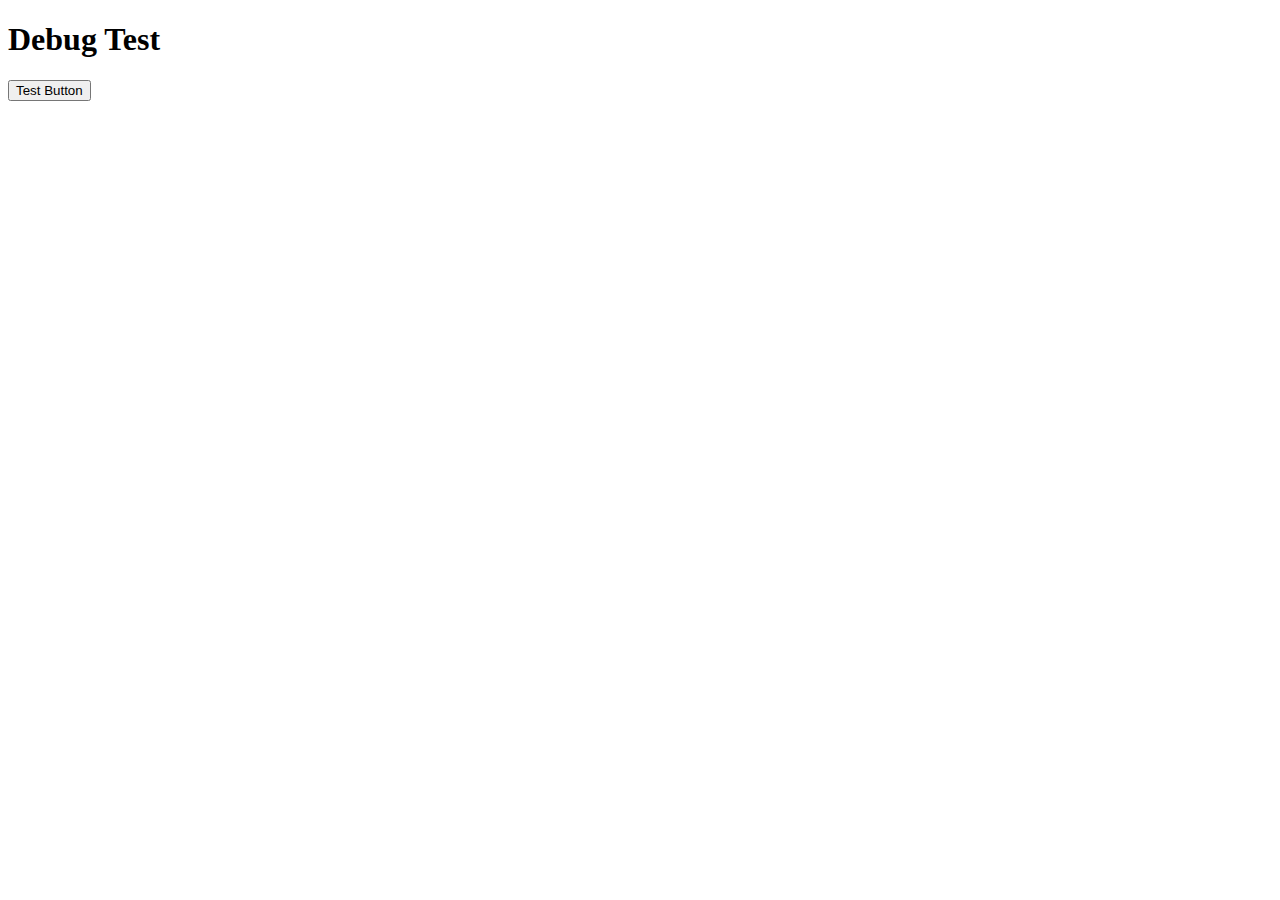
<file: debug.html>
<!DOCTYPE html>
<html lang="en">
<head>
    <meta charset="UTF-8">
    <meta name="viewport" content="width=device-width, initial-scale=1.0">
    <title>Debug Test</title>
</head>
<body>
    <h1>Debug Test</h1>
    <button id="testBtn">Test Button</button>
    
    <script>
        console.log('🔧 Debug page loaded');
        
        document.addEventListener('DOMContentLoaded', () => {
            console.log('🔧 DOM loaded');
            
            const btn = document.getElementById('testBtn');
            if (btn) {
                console.log('✅ Found test button');
                btn.addEventListener('click', () => {
                    console.log('🖱️ Test button clicked!');
                    alert('Button works!');
                });
            } else {
                console.error('❌ Test button not found');
            }
        });
    </script>
</body>
</html>
</file>
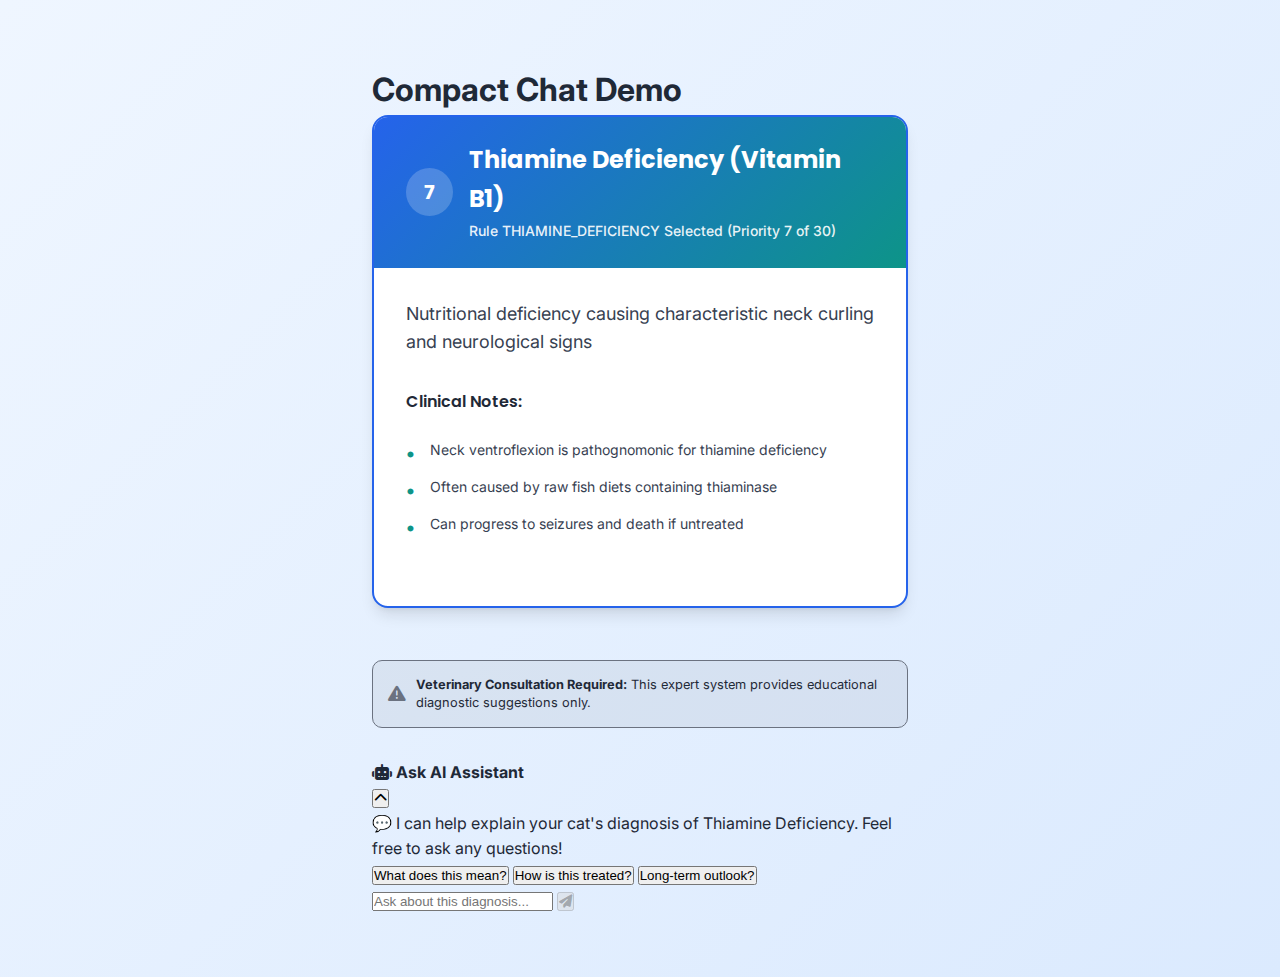
<file: demo_compact_chat.html>
<!DOCTYPE html>
<html lang="en">
<head>
    <meta charset="UTF-8">
    <meta name="viewport" content="width=device-width, initial-scale=1.0">
    <title>Compact Chat Demo</title>
    <link rel="stylesheet" href="styles.css">
    <link href="https://fonts.googleapis.com/css2?family=Inter:wght@300;400;500;600;700&family=Poppins:wght@400;500;600;700&display=swap" rel="stylesheet">
    <link rel="stylesheet" href="https://cdnjs.cloudflare.com/ajax/libs/font-awesome/6.4.0/css/all.min.css">
</head>
<body>
    <div style="max-width: 600px; margin: 2rem auto; padding: 2rem;">
        <h1>Compact Chat Demo</h1>
        
        <!-- Simulated diagnosis result with chat -->
        <div class="result-container">
            <div class="result-card">
                <div class="result-header">
                    <div class="priority-number">7</div>
                    <div class="result-title">
                        <h3>Thiamine Deficiency (Vitamin B1)</h3>
                        <span class="rule-triggered">Rule THIAMINE_DEFICIENCY Selected (Priority 7 of 30)</span>
                    </div>
                </div>
                
                <div class="result-content">
                    <div class="diagnosis-description">
                        Nutritional deficiency causing characteristic neck curling and neurological signs
                    </div>
                    
                    <div class="clinical-notes">
                        <h4>Clinical Notes:</h4>
                        <ul>
                            <li>Neck ventroflexion is pathognomonic for thiamine deficiency</li>
                            <li>Often caused by raw fish diets containing thiaminase</li>
                            <li>Can progress to seizures and death if untreated</li>
                        </ul>
                    </div>
                </div>
            </div>
            
            <!-- Disclaimer -->
            <div class="disclaimer">
                <i class="fa-solid fa-triangle-exclamation"></i>
                <p><strong>Veterinary Consultation Required:</strong> This expert system provides educational diagnostic suggestions only.</p>
            </div>

            <!-- Compact Chat Section -->
            <div class="chat-section">
                <div class="chat-header">
                    <h4><i class="fa-solid fa-robot"></i> Ask AI Assistant</h4>
                    <button id="toggleChat" class="toggle-chat-btn">
                        <i class="fa-solid fa-chevron-up"></i>
                    </button>
                </div>
                
                <div class="chat-content" id="chatContent">
                    <!-- Chat Messages -->
                    <div id="chatMessages" class="chat-messages">
                        <div class="chat-message assistant-message">
                            <div class="message-content">
                                <p>💬 I can help explain your cat's diagnosis of Thiamine Deficiency. Feel free to ask any questions!</p>
                            </div>
                        </div>
                    </div>

                    <!-- Quick Questions -->
                    <div class="quick-questions">
                        <div class="question-buttons">
                            <button class="quick-question-btn" data-question="What does this mean?">
                                What does this mean?
                            </button>
                            <button class="quick-question-btn" data-question="How is this treated?">
                                How is this treated?
                            </button>
                            <button class="quick-question-btn" data-question="Long-term outlook?">
                                Long-term outlook?
                            </button>
                        </div>
                    </div>

                    <!-- Chat Input -->
                    <div class="chat-input-area">
                        <div class="chat-input-container">
                            <input type="text" id="chatInput" placeholder="Ask about this diagnosis..." maxlength="300">
                            <button id="sendChatBtn" class="send-chat-btn" disabled>
                                <i class="fa-solid fa-paper-plane"></i>
                            </button>
                        </div>
                    </div>
                </div>
            </div>
        </div>
    </div>

    <script>
        // Simple demo functionality
        document.addEventListener('DOMContentLoaded', () => {
            const toggleBtn = document.getElementById('toggleChat');
            const sendBtn = document.getElementById('sendChatBtn');
            const chatInput = document.getElementById('chatInput');
            
            // Toggle functionality
            toggleBtn.addEventListener('click', () => {
                const chatSection = document.querySelector('.chat-section');
                if (chatSection.classList.contains('collapsed')) {
                    chatSection.classList.remove('collapsed');
                    toggleBtn.innerHTML = '<i class="fa-solid fa-chevron-up"></i>';
                } else {
                    chatSection.classList.add('collapsed');
                    toggleBtn.innerHTML = '<i class="fa-solid fa-chevron-down"></i>';
                }
            });
            
            // Input functionality
            chatInput.addEventListener('input', () => {
                sendBtn.disabled = chatInput.value.trim().length === 0;
            });
            
            // Send message
            function sendMessage() {
                const message = chatInput.value.trim();
                if (!message) return;
                
                // Add user message
                const chatMessages = document.getElementById('chatMessages');
                const userMsg = document.createElement('div');
                userMsg.className = 'chat-message user-message';
                userMsg.innerHTML = `<div class="message-content"><p>${message}</p></div>`;
                chatMessages.appendChild(userMsg);
                
                // Clear input
                chatInput.value = '';
                sendBtn.disabled = true;
                
                // Simulate AI response
                setTimeout(() => {
                    const aiMsg = document.createElement('div');
                    aiMsg.className = 'chat-message assistant-message';
                    aiMsg.innerHTML = `<div class="message-content"><p>Thank you for your question about "${message}". This is a demo response. In the real system, this would connect to your LLM API.</p></div>`;
                    chatMessages.appendChild(aiMsg);
                    chatMessages.scrollTop = chatMessages.scrollHeight;
                }, 1000);
                
                chatMessages.scrollTop = chatMessages.scrollHeight;
            }
            
            sendBtn.addEventListener('click', sendMessage);
            chatInput.addEventListener('keypress', (e) => {
                if (e.key === 'Enter') {
                    e.preventDefault();
                    sendMessage();
                }
            });
            
            // Quick questions
            document.addEventListener('click', (e) => {
                if (e.target.classList.contains('quick-question-btn')) {
                    chatInput.value = e.target.getAttribute('data-question');
                    sendMessage();
                }
            });
        });
    </script>
</body>
</html>
</file>
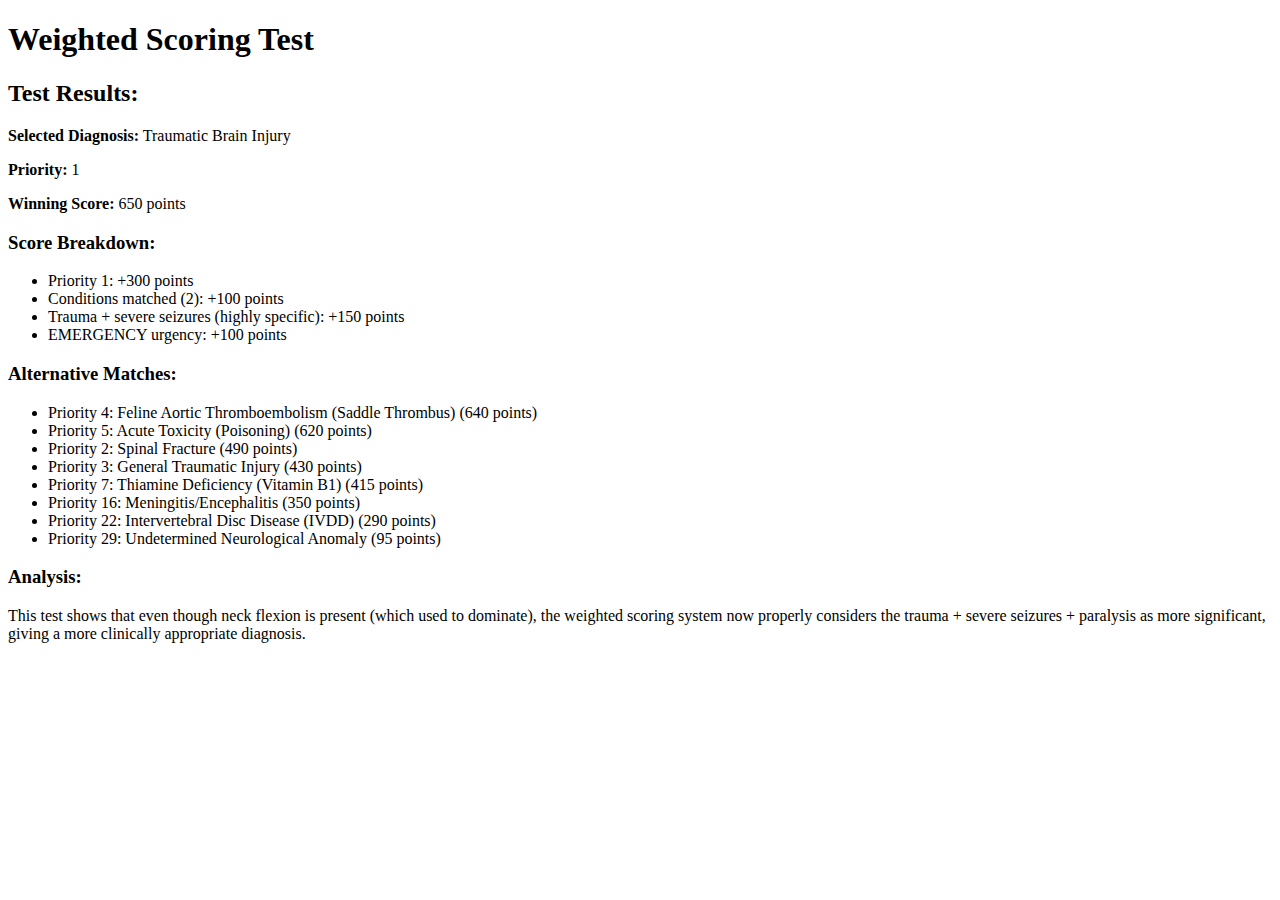
<file: test_weighted_scoring.html>
<!DOCTYPE html>
<html lang="en">
<head>
    <meta charset="UTF-8">
    <meta name="viewport" content="width=device-width, initial-scale=1.0">
    <title>Weighted Scoring Test</title>
</head>
<body>
    <h1>Weighted Scoring Test</h1>
    <div id="results"></div>

    <script src="data.js"></script>
    <script src="engine.js"></script>
    <script>
        // Test case: Complex case with neck flexion
        const engine = new FelineNeuroDiagnosisEngine(FelineNeuroDiagnosisData);
        
        const complexCase = {
            age_group: 'senior',
            onset_speed: 'sudden',
            mobility_status: 'paralyzed',
            seizures: 'severe',
            eye_signs: true,
            pain_signs: true,
            head_tilt: false,
            recent_trauma: true,  // This should be high priority
            cold_limbs: true,
            neck_flexion: true,   // This used to dominate
            ear_issues: false
        };

        console.log('🧪 Testing complex case with multiple serious signs + neck flexion...');
        console.log('📊 Input:', complexCase);
        
        try {
            const result = engine.runDiagnosis(complexCase, { skipConfirmation: true });
            
            document.getElementById('results').innerHTML = `
                <h2>Test Results:</h2>
                <p><strong>Selected Diagnosis:</strong> ${result.diagnosis}</p>
                <p><strong>Priority:</strong> ${result.priority}</p>
                <p><strong>Winning Score:</strong> ${result.winningScore.total} points</p>
                
                <h3>Score Breakdown:</h3>
                <ul>
                    ${result.winningScore.breakdown.map(item => `<li>${item}</li>`).join('')}
                </ul>
                
                <h3>Alternative Matches:</h3>
                <ul>
                    ${result.alternativeMatches.map(alt => 
                        `<li>Priority ${alt.priority}: ${alt.name} (${alt.score} points)</li>`
                    ).join('')}
                </ul>
                
                <h3>Analysis:</h3>
                <p>This test shows that even though neck flexion is present (which used to dominate), 
                the weighted scoring system now properly considers the trauma + severe seizures + paralysis 
                as more significant, giving a more clinically appropriate diagnosis.</p>
            `;
            
        } catch (error) {
            document.getElementById('results').innerHTML = `<p style="color: red;">Error: ${error.message}</p>`;
        }
    </script>
</body>
</html>
</file>
<file: styles.css>
/* Feline Neurological Diagnosis Expert System - Medical AI Theme */
:root {
    /* Medical Blue Color Palette */
    --primary-blue: #2563eb;
    --primary-blue-dark: #1d4ed8;
    --secondary-teal: #0d9488;
    --secondary-teal-dark: #0f766e;
    --accent-blue: #3b82f6;
    --light-blue: #dbeafe;
    --very-light-blue: #eff6ff;
    
    /* Medical Status Colors */
    --emergency-red: #dc2626;
    --warning-amber: #f59e0b;
    --success-green: #10b981;
    --info-blue: #3b82f6;
    
    /* Neutral Colors */
    --white: #ffffff;
    --gray-50: #f9fafb;
    --gray-100: #f3f4f6;
    --gray-200: #e5e7eb;
    --gray-300: #d1d5db;
    --gray-400: #9ca3af;
    --gray-500: #6b7280;
    --gray-600: #4b5563;
    --gray-700: #374151;
    --gray-800: #1f2937;
    --gray-900: #111827;
    
    /* Shadows */
    --shadow-sm: 0 1px 2px 0 rgb(0 0 0 / 0.05);
    --shadow: 0 1px 3px 0 rgb(0 0 0 / 0.1), 0 1px 2px -1px rgb(0 0 0 / 0.1);
    --shadow-md: 0 4px 6px -1px rgb(0 0 0 / 0.1), 0 2px 4px -2px rgb(0 0 0 / 0.1);
    --shadow-lg: 0 10px 15px -3px rgb(0 0 0 / 0.1), 0 4px 6px -4px rgb(0 0 0 / 0.1);
    --shadow-xl: 0 20px 25px -5px rgb(0 0 0 / 0.1), 0 8px 10px -6px rgb(0 0 0 / 0.1);
    
    /* Border Radius */
    --radius-sm: 6px;
    --radius: 8px;
    --radius-md: 12px;
    --radius-lg: 16px;
    --radius-xl: 20px;
}

* {
    margin: 0;
    padding: 0;
    box-sizing: border-box;
}

body {
    font-family: 'Inter', -apple-system, BlinkMacSystemFont, 'Segoe UI', Roboto, sans-serif;
    background: linear-gradient(135deg, var(--very-light-blue) 0%, var(--light-blue) 100%);
    color: var(--gray-800);
    line-height: 1.6;
    min-height: 100vh;
}

.app-container {
    min-height: 100vh;
    display: flex;
    flex-direction: column;
}

/* Header */
.header {
    background: var(--white);
    border-bottom: 2px solid var(--primary-blue);
    box-shadow: var(--shadow-md);
    position: sticky;
    top: 0;
    z-index: 100;
}

.header-content {
    max-width: 1400px;
    margin: 0 auto;
    padding: 1.5rem 2rem;
    display: flex;
    justify-content: space-between;
    align-items: center;
}

.logo {
    display: flex;
    align-items: center;
    gap: 1rem;
}

.logo-icon {
    width: 56px;
    height: 56px;
    background: linear-gradient(135deg, var(--primary-blue), var(--secondary-teal));
    border-radius: var(--radius-md);
    display: flex;
    align-items: center;
    justify-content: center;
    color: white;
    font-size: 1.75rem;
    box-shadow: var(--shadow-md);
}

.logo-text h1 {
    font-family: 'Poppins', sans-serif;
    font-size: 1.875rem;
    font-weight: 700;
    color: var(--gray-900);
    margin: 0;
}

.subtitle {
    font-size: 0.875rem;
    color: var(--gray-600);
    font-weight: 500;
}

.system-status {
    display: flex;
    align-items: center;
    gap: 0.75rem;
    font-size: 0.875rem;
    color: var(--gray-700);
    font-weight: 500;
}

.status-indicator {
    width: 10px;
    height: 10px;
    border-radius: 50%;
    background: var(--success-green);
    animation: pulse 2s ease-in-out infinite;
    box-shadow: 0 0 0 4px rgba(16, 185, 129, 0.2);
}

@keyframes pulse {
    0%, 100% { opacity: 1; }
    50% { opacity: 0.7; }
}

/* Main Content */
.main-content {
    flex: 1;
    padding: 2rem 0;
}

.container {
    max-width: 1400px;
    margin: 0 auto;
    padding: 0 2rem;
}

.content-grid {
    display: grid;
    grid-template-columns: 1fr 1fr;
    gap: 2rem;
    align-items: start;
}

/* Panel Styling */
.panel {
    background: var(--white);
    border-radius: var(--radius-lg);
    box-shadow: var(--shadow-xl);
    border: 1px solid var(--gray-200);
    overflow: hidden;
}

.panel-header {
    background: linear-gradient(135deg, var(--primary-blue), var(--secondary-teal));
    padding: 1.5rem 2rem;
    color: white;
    display: flex;
    justify-content: space-between;
    align-items: center;
}

.panel-header h2 {
    font-family: 'Poppins', sans-serif;
    font-size: 1.25rem;
    font-weight: 600;
    display: flex;
    align-items: center;
    gap: 0.75rem;
}

.priority-info, .single-result-badge {
    background: rgba(255, 255, 255, 0.2);
    padding: 0.5rem 1rem;
    border-radius: var(--radius);
    font-size: 0.75rem;
    font-weight: 600;
    text-transform: uppercase;
    letter-spacing: 0.5px;
}

.panel-content {
    padding: 2rem;
}

/* Form Styling */
.diagnosis-form {
    display: flex;
    flex-direction: column;
    gap: 2rem;
}

.form-section {
    display: flex;
    flex-direction: column;
    gap: 1rem;
}

.form-section h3 {
    font-family: 'Poppins', sans-serif;
    font-size: 1.125rem;
    font-weight: 600;
    color: var(--gray-800);
    margin-bottom: 0.5rem;
    display: flex;
    align-items: center;
    gap: 0.5rem;
}

.form-section h3 i {
    color: var(--primary-blue);
}

.form-row {
    display: grid;
    grid-template-columns: 1fr 1fr;
    gap: 1rem;
}

.form-group {
    display: flex;
    flex-direction: column;
    gap: 0.5rem;
}

.form-group label {
    font-weight: 600;
    color: var(--gray-700);
    font-size: 0.875rem;
}

.form-select {
    padding: 0.875rem 1rem;
    border: 2px solid var(--gray-300);
    border-radius: var(--radius);
    background: var(--white);
    color: var(--gray-800);
    font-size: 0.875rem;
    font-weight: 500;
    transition: all 0.2s ease;
}

.form-select:focus {
    outline: none;
    border-color: var(--primary-blue);
    box-shadow: 0 0 0 3px rgba(37, 99, 235, 0.1);
}

.form-select:required:invalid {
    border-color: var(--warning-amber);
}

/* Symptoms Grid */
.symptoms-grid {
    display: grid;
    grid-template-columns: repeat(auto-fit, minmax(200px, 1fr));
    gap: 1rem;
}

.checkbox-card {
    display: block;
    cursor: pointer;
    position: relative;
}

.checkbox-card input[type="checkbox"] {
    position: absolute;
    opacity: 0;
    pointer-events: none;
}

.checkbox-content {
    padding: 1.5rem;
    border: 2px solid var(--gray-200);
    border-radius: var(--radius-md);
    background: var(--white);
    transition: all 0.2s ease;
    display: flex;
    flex-direction: column;
    align-items: center;
    text-align: center;
    gap: 0.5rem;
    min-height: 120px;
    justify-content: center;
}

.checkbox-content i {
    font-size: 1.75rem;
    color: var(--gray-400);
    transition: color 0.2s ease;
}

.checkbox-content span {
    font-weight: 600;
    color: var(--gray-700);
    font-size: 0.875rem;
}

.checkbox-content small {
    color: var(--gray-500);
    font-size: 0.75rem;
    line-height: 1.3;
}

.checkbox-card:hover .checkbox-content {
    border-color: var(--primary-blue);
    background: var(--very-light-blue);
    transform: translateY(-2px);
    box-shadow: var(--shadow-md);
}

.checkbox-card input[type="checkbox"]:checked + .checkbox-content {
    border-color: var(--primary-blue);
    background: var(--light-blue);
    box-shadow: var(--shadow-md);
}

.checkbox-card input[type="checkbox"]:checked + .checkbox-content i {
    color: var(--primary-blue);
}

.checkbox-card input[type="checkbox"]:checked + .checkbox-content span {
    color: var(--primary-blue);
    font-weight: 700;
}

/* Analyze Button */
.analyze-btn {
    width: 100%;
    padding: 1.25rem 2rem;
    background: linear-gradient(135deg, var(--primary-blue), var(--secondary-teal));
    border: none;
    border-radius: var(--radius-md);
    color: black !important; /* Force black text */
    font-family: 'Poppins', sans-serif;
    font-size: 1rem;
    font-weight: 600;
    cursor: pointer;
    transition: all 0.2s ease;
    display: flex;
    align-items: center;
    justify-content: center;
    gap: 0.75rem;
    margin-top: 1.5rem;
    box-shadow: var(--shadow-md);
}

.analyze-btn:hover {
    transform: translateY(-2px);
    box-shadow: var(--shadow-xl);
}

.analyze-btn:active {
    transform: translateY(0);
}

.analyze-btn:disabled {
    opacity: 0.6;
    cursor: not-allowed;
    transform: none;
}

/* Empty State */
.empty-state {
    display: flex;
    flex-direction: column;
    align-items: center;
    justify-content: center;
    padding: 3rem 2rem;
    text-align: center;
    color: var(--gray-500);
}

.empty-icon {
    font-size: 4rem;
    color: var(--gray-300);
    margin-bottom: 1.5rem;
}

.empty-state h3 {
    font-family: 'Poppins', sans-serif;
    font-size: 1.5rem;
    font-weight: 600;
    color: var(--gray-700);
    margin-bottom: 0.75rem;
}

.empty-state p {
    font-size: 1rem;
    color: var(--gray-500);
    margin-bottom: 2rem;
}

/* Priority Explanation */
.priority-explanation {
    background: var(--very-light-blue);
    border: 1px solid var(--light-blue);
    border-radius: var(--radius-md);
    padding: 1.5rem;
    margin-top: 2rem;
}

.priority-explanation h4 {
    font-family: 'Poppins', sans-serif;
    color: var(--primary-blue);
    margin-bottom: 1rem;
    font-size: 1rem;
    font-weight: 600;
}

.rule-tiers {
    display: flex;
    flex-direction: column;
    gap: 0.75rem;
}

.tier {
    padding: 0.75rem;
    background: var(--white);
    border: 1px solid var(--gray-200);
    border-radius: var(--radius);
    border-left: 4px solid var(--primary-blue);
}

.tier strong {
    display: block;
    color: var(--gray-800);
    font-size: 0.875rem;
    margin-bottom: 0.25rem;
}

.tier small {
    color: var(--gray-600);
    font-size: 0.75rem;
    line-height: 1.4;
}

/* Result Display */
.result-container {
    display: flex;
    flex-direction: column;
    gap: 2rem;
}

.result-card {
    background: var(--white);
    border: 2px solid var(--primary-blue);
    border-radius: var(--radius-lg);
    overflow: hidden;
    box-shadow: var(--shadow-lg);
}

.result-header {
    background: linear-gradient(135deg, var(--primary-blue), var(--secondary-teal));
    padding: 1.5rem 2rem;
    color: white;
    display: flex;
    align-items: center;
    gap: 1rem;
}

.priority-number {
    background: rgba(255, 255, 255, 0.2);
    width: 3rem;
    height: 3rem;
    border-radius: 50%;
    display: flex;
    align-items: center;
    justify-content: center;
    font-size: 1.25rem;
    font-weight: 700;
    font-family: 'Poppins', sans-serif;
}

.result-title h3 {
    font-family: 'Poppins', sans-serif;
    font-size: 1.5rem;
    font-weight: 700;
    margin: 0;
}

.rule-triggered {
    font-size: 0.875rem;
    opacity: 0.9;
    font-weight: 500;
}

.result-content {
    padding: 2rem;
}

.diagnosis-description {
    font-size: 1.125rem;
    color: var(--gray-700);
    margin-bottom: 2rem;
    line-height: 1.6;
}

.clinical-notes, .next-steps {
    margin-bottom: 2rem;
}

.clinical-notes h4, .next-steps h4 {
    font-family: 'Poppins', sans-serif;
    color: var(--gray-800);
    margin-bottom: 1rem;
    font-size: 1rem;
    font-weight: 600;
}

.clinical-notes ul, .next-steps ul {
    list-style: none;
    padding: 0;
}

.clinical-notes li, .next-steps li {
    padding: 0.5rem 0;
    padding-left: 1.5rem;
    position: relative;
    color: var(--gray-700);
    font-size: 0.875rem;
    line-height: 1.5;
}

.clinical-notes li::before {
    content: '•';
    position: absolute;
    left: 0;
    color: var(--secondary-teal);
    font-weight: bold;
    font-size: 1.2rem;
}

.next-steps li::before {
    content: '→';
    position: absolute;
    left: 0;
    color: var(--primary-blue);
    font-weight: bold;
}

/* Logic Explanation */
.logic-explanation {
    background: var(--gray-50);
    border: 1px solid var(--gray-200);
    border-radius: var(--radius-md);
    padding: 1.5rem;
}

.logic-explanation h4 {
    font-family: 'Poppins', sans-serif;
    color: var(--gray-800);
    margin-bottom: 1rem;
    font-size: 1rem;
    font-weight: 600;
    display: flex;
    align-items: center;
    gap: 0.5rem;
}

.logic-explanation p {
    color: var(--gray-700);
    font-size: 0.875rem;
    line-height: 1.6;
    white-space: pre-line;
    font-family: 'Monaco', 'Menlo', monospace;
    background: var(--white);
    padding: 1rem;
    border-radius: var(--radius);
    border: 1px solid var(--gray-200);
}

/* Disclaimer */
.disclaimer {
    background: rgba(245, 158, 11, 0.1);
    border: 1px solid rgba(245, 158, 11, 0.3);
    border-radius: var(--radius-md);
    padding: 1rem;
    display: flex;
    align-items: center;
    gap: 0.75rem;
    margin-top: 1rem;
}

.disclaimer i {
    color: var(--warning-amber);
    font-size: 1.25rem;
}

.disclaimer p {
    color: var(--gray-700);
    font-size: 0.875rem;
    line-height: 1.5;
    margin: 0;
}

/* Loading Overlay */
.loading-overlay {
    position: fixed;
    top: 0;
    left: 0;
    width: 100%;
    height: 100%;
    background: rgba(255, 255, 255, 0.95);
    display: flex;
    align-items: center;
    justify-content: center;
    z-index: 1000;
    backdrop-filter: blur(8px);
}

.loading-content {
    text-align: center;
    color: var(--gray-800);
}

.loading-spinner {
    margin: 0 auto 2rem;
    width: 80px;
    height: 80px;
}

.spinner {
    width: 80px;
    height: 80px;
    border: 4px solid var(--gray-200);
    border-top: 4px solid var(--primary-blue);
    border-radius: 50%;
    animation: spin 1s linear infinite;
}

@keyframes spin {
    0% { transform: rotate(0deg); }
    100% { transform: rotate(360deg); }
}

.loading-content h3 {
    font-family: 'Poppins', sans-serif;
    font-size: 1.5rem;
    font-weight: 600;
    color: var(--gray-800);
    margin-bottom: 0.5rem;
}

.loading-content p {
    color: var(--gray-600);
    font-size: 1rem;
}

/* Utility Classes */
.hidden {
    display: none !important;
}

.fade-in {
    animation: fadeIn 0.5s ease-in;
}

@keyframes fadeIn {
    from { opacity: 0; transform: translateY(20px); }
    to { opacity: 1; transform: translateY(0); }
}

/* Urgency Level Styling */
.urgency-emergency {
    border-left: 4px solid var(--emergency-red);
    background: rgba(220, 38, 38, 0.05);
}

.urgency-high {
    border-left: 4px solid var(--emergency-red);
    background: rgba(220, 38, 38, 0.05);
}

.urgency-moderate {
    border-left: 4px solid var(--warning-amber);
    background: rgba(245, 158, 11, 0.05);
}

.urgency-low {
    border-left: 4px solid var(--success-green);
    background: rgba(16, 185, 129, 0.05);
}

/* Responsive Design */
@media (max-width: 1200px) {
    .content-grid {
        grid-template-columns: 1fr;
        gap: 1.5rem;
    }
    
    .container {
        padding: 0 1rem;
    }
}

@media (max-width: 768px) {
    .header-content {
        padding: 1rem;
        flex-direction: column;
        gap: 1rem;
        text-align: center;
    }
    
    .main-content {
        padding: 1rem 0;
    }
    
    .panel-content {
        padding: 1.5rem;
    }
    
    .form-row, .symptoms-grid {
        grid-template-columns: 1fr;
    }
    
    .panel-header {
        padding: 1rem 1.5rem;
        flex-direction: column;
        gap: 0.75rem;
        text-align: center;
    }
    
    .logo-text h1 {
        font-size: 1.5rem;
    }
    
    .result-header {
        flex-direction: column;
        text-align: center;
        gap: 1rem;
    }
}

/* Main Interface */
.main-interface {
    display: grid;
    grid-template-columns: 1fr 1fr;
    gap: 30px;
    padding: 30px;
    min-height: calc(100vh - 120px);
    max-width: 1400px;
    margin: 0 auto;
}

/* Panel Styling */
.diagnosis-panel, .results-panel {
    background: var(--panel-bg);
    border: 1px solid var(--border-glow);
    border-radius: 20px;
    backdrop-filter: blur(15px);
    box-shadow: 0 8px 32px rgba(0, 0, 0, 0.3);
    overflow: hidden;
}

.panel-header {
    background: linear-gradient(135deg, var(--primary-cyan), var(--secondary-purple));
    padding: 20px 25px;
    display: flex;
    justify-content: space-between;
    align-items: center;
}

.panel-header h2 {
    font-family: 'Orbitron', monospace;
    font-size: 1.3rem;
    font-weight: 700;
    color: white;
}

.panel-status {
    display: flex;
    align-items: center;
    gap: 8px;
    font-size: 0.9rem;
    color: rgba(255, 255, 255, 0.9);
}

.status-dot {
    width: 8px;
    height: 8px;
    border-radius: 50%;
    background: var(--neural-green);
    animation: pulse 2s ease-in-out infinite;
}

.confidence-display {
    display: flex;
    align-items: center;
    gap: 10px;
    font-size: 0.9rem;
    color: rgba(255, 255, 255, 0.9);
}

.confidence-meter {
    width: 80px;
    height: 6px;
    background: rgba(255, 255, 255, 0.2);
    border-radius: 3px;
    overflow: hidden;
}

.confidence-fill {
    height: 100%;
    background: linear-gradient(90deg, var(--warning-orange), var(--neural-green));
    width: 0%;
    transition: width 1s ease;
    border-radius: 3px;
}

/* Form Styling */
.diagnosis-form {
    padding: 30px;
}

.form-section {
    margin-bottom: 30px;
}

.form-section h3 {
    color: var(--primary-cyan);
    font-family: 'Orbitron', monospace;
    font-size: 1.1rem;
    margin-bottom: 20px;
    display: flex;
    align-items: center;
    gap: 10px;
}

.form-grid {
    display: grid;
    grid-template-columns: 1fr 1fr;
    gap: 20px;
}

.form-group {
    display: flex;
    flex-direction: column;
}

.form-group label {
    color: var(--text-secondary);
    font-weight: 600;
    margin-bottom: 8px;
    font-size: 0.9rem;
}

.cyber-select {
    background: var(--input-bg);
    border: 2px solid var(--border-glow);
    border-radius: 10px;
    padding: 12px 15px;
    color: var(--text-primary);
    font-family: 'Rajdhani', sans-serif;
    font-size: 1rem;
    transition: all 0.3s ease;
}

.cyber-select:focus {
    outline: none;
    border-color: var(--primary-cyan);
    box-shadow: 0 0 20px rgba(0, 255, 255, 0.3);
}

/* Symptoms Grid */
.symptoms-grid {
    display: grid;
    grid-template-columns: 1fr 1fr;
    gap: 15px;
}

.symptom-checkbox {
    display: flex;
    align-items: center;
    padding: 15px;
    background: rgba(0, 255, 255, 0.05);
    border: 2px solid transparent;
    border-radius: 12px;
    cursor: pointer;
    transition: all 0.3s ease;
    position: relative;
}

.symptom-checkbox:hover {
    background: rgba(0, 255, 255, 0.1);
    border-color: var(--border-glow);
    transform: translateY(-2px);
}

.symptom-checkbox input[type="checkbox"] {
    display: none;
}

.checkmark {
    width: 20px;
    height: 20px;
    border: 2px solid var(--border-glow);
    border-radius: 4px;
    margin-right: 15px;
    position: relative;
    transition: all 0.3s ease;
}

.symptom-checkbox input[type="checkbox"]:checked + .checkmark {
    background: var(--neural-green);
    border-color: var(--neural-green);
}

.symptom-checkbox input[type="checkbox"]:checked + .checkmark::after {
    content: '✓';
    position: absolute;
    top: 50%;
    left: 50%;
    transform: translate(-50%, -50%);
    color: var(--dark-bg);
    font-weight: bold;
    font-size: 14px;
}

.symptom-info {
    display: flex;
    align-items: center;
    gap: 10px;
}

.symptom-info i {
    color: var(--primary-cyan);
    font-size: 1.1rem;
}

/* Analyze Button */
.analyze-btn {
    width: 100%;
    padding: 18px;
    background: linear-gradient(45deg, var(--neural-green), var(--primary-cyan));
    border: none;
    border-radius: 15px;
    color: white;
    font-family: 'Orbitron', monospace;
    font-size: 1.1rem;
    font-weight: 700;
    cursor: pointer;
    position: relative;
    overflow: hidden;
    margin-top: 20px;
    transition: all 0.3s ease;
}

.analyze-btn:hover {
    transform: translateY(-3px);
    box-shadow: 0 15px 35px rgba(57, 255, 20, 0.4);
}

.analyze-btn:disabled {
    opacity: 0.6;
    cursor: not-allowed;
    transform: none;
}

.btn-glow {
    position: absolute;
    top: 0;
    left: -100%;
    width: 100%;
    height: 100%;
    background: linear-gradient(90deg, transparent, rgba(255, 255, 255, 0.3), transparent);
    transition: left 0.6s;
}

.analyze-btn:hover .btn-glow {
    left: 100%;
}

/* Results Panel */
.empty-state {
    display: flex;
    flex-direction: column;
    align-items: center;
    justify-content: center;
    padding: 60px 30px;
    text-align: center;
    color: var(--text-secondary);
}

.empty-icon {
    font-size: 4rem;
    color: var(--border-glow);
    margin-bottom: 20px;
}

.empty-state h3 {
    color: var(--primary-cyan);
    font-family: 'Orbitron', monospace;
    margin-bottom: 10px;
}

.neural-wave {
    width: 60px;
    height: 20px;
    margin: 20px auto;
    background: linear-gradient(90deg, var(--primary-cyan), var(--accent-pink), var(--neural-green));
    border-radius: 10px;
    animation: wave 2s ease-in-out infinite;
}

@keyframes wave {
    0%, 100% { transform: scaleX(1); }
    50% { transform: scaleX(1.5); }
}

.results-container {
    padding: 30px;
}

.results-section {
    margin-bottom: 30px;
}

.results-section h3 {
    color: var(--primary-cyan);
    font-family: 'Orbitron', monospace;
    font-size: 1.1rem;
    margin-bottom: 15px;
    display: flex;
    align-items: center;
    gap: 10px;
}

/* Conditions List */
.conditions-list {
    display: flex;
    flex-direction: column;
    gap: 15px;
}

.condition-item {
    background: rgba(0, 255, 255, 0.05);
    border: 1px solid var(--border-glow);
    border-radius: 12px;
    padding: 20px;
    transition: all 0.3s ease;
}

.condition-item:hover {
    background: rgba(0, 255, 255, 0.1);
    transform: translateX(5px);
}

.condition-header {
    display: flex;
    align-items: center;
    gap: 15px;
    margin-bottom: 10px;
}

.condition-icon {
    width: 40px;
    height: 40px;
    border-radius: 50%;
    background: linear-gradient(45deg, var(--primary-cyan), var(--secondary-purple));
    display: flex;
    align-items: center;
    justify-content: center;
    color: white;
    font-size: 1.2rem;
}

.condition-name {
    font-weight: 700;
    font-size: 1.1rem;
    color: var(--text-primary);
}

.condition-description {
    color: var(--text-secondary);
    font-size: 0.9rem;
    line-height: 1.4;
}

/* Risk Assessment */
.risk-assessment {
    background: rgba(0, 0, 0, 0.3);
    border-radius: 15px;
    padding: 25px;
    text-align: center;
}

.risk-badge {
    display: inline-flex;
    align-items: center;
    gap: 10px;
    padding: 15px 25px;
    border-radius: 25px;
    font-family: 'Orbitron', monospace;
    font-weight: 700;
    font-size: 1.1rem;
    margin-bottom: 15px;
}

.risk-description {
    color: var(--text-secondary);
    font-size: 0.9rem;
    line-height: 1.4;
}

/* Recommendations */
.recommendations-box {
    background: rgba(255, 107, 53, 0.05);
    border: 1px solid var(--warning-orange);
    border-radius: 15px;
    padding: 20px;
}

.recommendation-primary {
    font-weight: 600;
    color: var(--text-primary);
    margin-bottom: 15px;
    font-size: 1rem;
}

.recommendation-actions {
    list-style: none;
    padding: 0;
}

.recommendation-actions li {
    padding: 8px 0;
    padding-left: 25px;
    position: relative;
    color: var(--text-secondary);
    font-size: 0.9rem;
}

.recommendation-actions li::before {
    content: '→';
    position: absolute;
    left: 0;
    color: var(--warning-orange);
    font-weight: bold;
}

/* Disclaimer */
.disclaimer {
    background: rgba(107, 114, 128, 0.1);
    border: 1px solid #6b7280;
    border-radius: 10px;
    padding: 15px;
    margin-top: 20px;
    display: flex;
    align-items: center;
    gap: 10px;
}

.disclaimer i {
    color: #6b7280;
    font-size: 1.1rem;
}

.disclaimer p {
    color: var(--text-secondary);
    font-size: 0.8rem;
    line-height: 1.4;
}

/* Loading Overlay */
.loading-overlay {
    position: fixed;
    top: 0;
    left: 0;
    width: 100%;
    height: 100%;
    background: rgba(10, 10, 15, 0.9);
    display: flex;
    align-items: center;
    justify-content: center;
    z-index: 1000;
    backdrop-filter: blur(10px);
}

.loading-content {
    text-align: center;
    color: var(--text-primary);
}

.neural-scanner-animation {
    position: relative;
    width: 120px;
    height: 120px;
    margin: 0 auto 30px;
}

.scanner-ring {
    position: absolute;
    border: 2px solid var(--primary-cyan);
    border-radius: 50%;
    animation: scannerPulse 2s ease-in-out infinite;
}

.scanner-ring:nth-child(1) {
    width: 40px;
    height: 40px;
    top: 40px;
    left: 40px;
    animation-delay: 0s;
}

.scanner-ring:nth-child(2) {
    width: 80px;
    height: 80px;
    top: 20px;
    left: 20px;
    animation-delay: 0.5s;
}

.scanner-ring:nth-child(3) {
    width: 120px;
    height: 120px;
    top: 0;
    left: 0;
    animation-delay: 1s;
}

@keyframes scannerPulse {
    0% {
        transform: scale(0.8);
        opacity: 1;
        border-color: var(--primary-cyan);
    }
    50% {
        transform: scale(1.1);
        opacity: 0.7;
        border-color: var(--neural-green);
    }
    100% {
        transform: scale(0.8);
        opacity: 1;
        border-color: var(--primary-cyan);
    }
}

.loading-content h3 {
    font-family: 'Orbitron', monospace;
    color: var(--primary-cyan);
    margin-bottom: 10px;
}

.loading-content p {
    color: var(--text-secondary);
    font-size: 0.9rem;
}

/* Utility Classes */
.hidden {
    display: none !important;
}

.fade-in {
    animation: fadeIn 0.5s ease-in;
}

@keyframes fadeIn {
    from { opacity: 0; transform: translateY(20px); }
    to { opacity: 1; transform: translateY(0); }
}

/* Responsive Design */
@media (max-width: 1200px) {
    .main-interface {
        grid-template-columns: 1fr;
        gap: 20px;
    }
}

@media (max-width: 768px) {
    .header {
        flex-direction: column;
        gap: 15px;
        text-align: center;
        padding: 15px 20px;
    }
    
    .logo h1 {
        font-size: 1.8rem;
    }
    
    .main-interface {
        padding: 20px 15px;
    }
    
    .form-grid, .symptoms-grid {
        grid-template-columns: 1fr;
    }
    
    .panel-header {
        flex-direction: column;
        gap: 10px;
        text-align: center;
    }
}

/* Main Interface Layout */
.main-interface {
    display: grid;
    grid-template-columns: 1fr 2fr 1fr;
    gap: 20px;
    padding: 20px;
    min-height: calc(100vh - 120px);
}

/* Panel Styling */
.left-panel, .center-panel, .right-panel {
    background: var(--panel-bg);
    border: 1px solid var(--border-glow);
    border-radius: 15px;
    padding: 25px;
    backdrop-filter: blur(15px);
    box-shadow: 0 8px 32px rgba(0, 0, 0, 0.3);
}

/* Neural Scanner */
.neural-scanner h2 {
    font-family: 'Orbitron', monospace;
    color: var(--primary-cyan);
    margin-bottom: 20px;
    text-align: center;
    font-size: 1.4rem;
}

.scanner-display {
    background: radial-gradient(circle, rgba(0, 255, 255, 0.1), transparent);
    border: 2px solid var(--primary-cyan);
    border-radius: 50%;
    width: 250px;
    height: 250px;
    margin: 0 auto 20px;
    position: relative;
    display: flex;
    align-items: center;
    justify-content: center;
}

.cat-silhouette {
    width: 180px;
    height: 180px;
    background: linear-gradient(45deg, rgba(255, 255, 255, 0.1), rgba(0, 255, 255, 0.1));
    border-radius: 50% 50% 45% 45%;
    position: relative;
    border: 1px solid rgba(255, 255, 255, 0.3);
}

.brain-region {
    position: absolute;
    width: 30px;
    height: 30px;
    border-radius: 50%;
    border: 2px solid var(--neural-green);
    cursor: pointer;
    transition: all 0.3s ease;
}

.brain-region[data-region="frontal"] { top: 20px; left: 50%; transform: translateX(-50%); }
.brain-region[data-region="parietal"] { top: 40px; right: 30px; }
.brain-region[data-region="temporal"] { bottom: 60px; left: 20px; }
.brain-region[data-region="occipital"] { bottom: 40px; right: 40px; }

.brain-region:hover {
    transform: scale(1.2);
    box-shadow: 0 0 20px var(--neural-green);
}

.neural-activity {
    width: 100%;
    height: 100%;
    border-radius: 50%;
    background: radial-gradient(circle, var(--neural-green), transparent);
    animation: neuralPulse 2s ease-in-out infinite;
}

@keyframes neuralPulse {
    0%, 100% { opacity: 0.3; transform: scale(0.8); }
    50% { opacity: 1; transform: scale(1.1); }
}

.scan-controls {
    display: flex;
    gap: 15px;
    justify-content: center;
}

/* Cyber Buttons */
.cyber-btn {
    background: linear-gradient(45deg, var(--primary-cyan), var(--secondary-purple));
    border: none;
    padding: 12px 24px;
    border-radius: 25px;
    color: white;
    font-family: 'Orbitron', monospace;
    font-weight: 600;
    cursor: pointer;
    transition: all 0.3s ease;
    text-transform: uppercase;
    letter-spacing: 1px;
    position: relative;
    overflow: hidden;
}

.cyber-btn::before {
    content: '';
    position: absolute;
    top: 0;
    left: -100%;
    width: 100%;
    height: 100%;
    background: linear-gradient(90deg, transparent, rgba(255, 255, 255, 0.2), transparent);
    transition: left 0.5s;
}

.cyber-btn:hover::before {
    left: 100%;
}

.cyber-btn:hover {
    transform: translateY(-2px);
    box-shadow: 0 10px 25px rgba(0, 255, 255, 0.3);
}

.cyber-btn.secondary {
    background: linear-gradient(45deg, var(--secondary-purple), var(--accent-pink));
}

/* Behavioral Matrix */
.behavioral-matrix {
    margin-top: 30px;
}

.behavioral-matrix h3 {
    color: var(--accent-pink);
    margin-bottom: 15px;
    font-family: 'Orbitron', monospace;
}

.behavior-grid {
    display: flex;
    flex-direction: column;
    gap: 15px;
}

.behavior-item {
    display: flex;
    align-items: center;
    gap: 10px;
    padding: 10px;
    background: rgba(255, 20, 147, 0.1);
    border: 1px solid var(--accent-pink);
    border-radius: 8px;
    transition: all 0.3s ease;
}

.behavior-item:hover {
    background: rgba(255, 20, 147, 0.2);
    transform: translateX(5px);
}

.behavior-icon {
    font-size: 1.2rem;
}

.activity-bar {
    flex: 1;
    height: 8px;
    background: rgba(255, 255, 255, 0.1);
    border-radius: 4px;
    overflow: hidden;
}

.activity-bar .fill {
    height: 100%;
    background: linear-gradient(90deg, var(--neural-green), var(--primary-cyan));
    width: 0%;
    transition: width 2s ease;
    border-radius: 4px;
}

/* Expert System Console */
.expert-system h2 {
    font-family: 'Orbitron', monospace;
    color: var(--primary-cyan);
    margin-bottom: 25px;
    text-align: center;
    font-size: 1.6rem;
}

.query-interface {
    margin-bottom: 30px;
}

.input-section label {
    display: block;
    margin-bottom: 10px;
    color: var(--text-secondary);
    font-weight: 600;
}

.input-section textarea {
    width: 100%;
    height: 120px;
    background: rgba(0, 0, 0, 0.5);
    border: 2px solid var(--border-glow);
    border-radius: 10px;
    padding: 15px;
    color: var(--text-primary);
    font-family: 'Rajdhani', sans-serif;
    font-size: 1rem;
    resize: vertical;
    transition: all 0.3s ease;
}

.input-section textarea:focus {
    outline: none;
    border-color: var(--primary-cyan);
    box-shadow: 0 0 20px rgba(0, 255, 255, 0.3);
}

.analyze-btn {
    width: 100%;
    padding: 15px;
    background: linear-gradient(45deg, var(--neural-green), var(--primary-cyan));
    border: none;
    border-radius: 10px;
    color: white;
    font-family: 'Orbitron', monospace;
    font-size: 1.1rem;
    font-weight: 700;
    cursor: pointer;
    position: relative;
    overflow: hidden;
    margin-top: 15px;
    transition: all 0.3s ease;
}

.analyze-btn:hover {
    transform: translateY(-3px);
    box-shadow: 0 15px 35px rgba(57, 255, 20, 0.4);
}

.btn-glow {
    position: absolute;
    top: 0;
    left: -100%;
    width: 100%;
    height: 100%;
    background: linear-gradient(90deg, transparent, rgba(255, 255, 255, 0.3), transparent);
    transition: left 0.6s;
}

.analyze-btn:hover .btn-glow {
    left: 100%;
}

/* Analysis Output */
.analysis-output {
    background: rgba(0, 0, 0, 0.3);
    border: 2px solid var(--border-glow);
    border-radius: 15px;
    padding: 20px;
    min-height: 300px;
}

.output-header {
    display: flex;
    justify-content: space-between;
    align-items: center;
    margin-bottom: 20px;
    padding-bottom: 10px;
    border-bottom: 1px solid var(--border-glow);
}

.output-header h3 {
    color: var(--neural-green);
    font-family: 'Orbitron', monospace;
}

.confidence-meter {
    display: flex;
    align-items: center;
    gap: 10px;
    font-size: 0.9rem;
}

.meter {
    width: 100px;
    height: 8px;
    background: rgba(255, 255, 255, 0.1);
    border-radius: 4px;
    overflow: hidden;
}

.meter-fill {
    height: 100%;
    background: linear-gradient(90deg, var(--warning-orange), var(--neural-green));
    width: 0%;
    transition: width 1s ease;
    border-radius: 4px;
}

.results-content {
    color: var(--text-primary);
    line-height: 1.6;
}

.placeholder {
    text-align: center;
    color: var(--text-secondary);
    padding: 40px 0;
}

.neural-wave {
    width: 60px;
    height: 20px;
    margin: 0 auto 20px;
    background: linear-gradient(90deg, var(--primary-cyan), var(--accent-pink), var(--neural-green));
    border-radius: 10px;
    animation: wave 2s ease-in-out infinite;
}

@keyframes wave {
    0%, 100% { transform: scaleX(1); }
    50% { transform: scaleX(1.5); }
}

/* Neural Metrics */
.neural-metrics h3 {
    color: var(--secondary-purple);
    margin-bottom: 20px;
    font-family: 'Orbitron', monospace;
}

.metric-display {
    display: flex;
    flex-direction: column;
    gap: 20px;
}

.metric {
    background: rgba(138, 43, 226, 0.1);
    border: 1px solid var(--secondary-purple);
    border-radius: 10px;
    padding: 15px;
}

.metric-label {
    display: block;
    font-size: 0.9rem;
    color: var(--text-secondary);
    margin-bottom: 5px;
}

.metric-value {
    font-size: 1.8rem;
    font-weight: 700;
    color: var(--primary-cyan);
    font-family: 'Orbitron', monospace;
}

.metric-graph {
    margin-top: 10px;
}

.metric-graph canvas {
    width: 100%;
    height: 40px;
}

/* Recommendations */
.recommendations {
    margin-top: 30px;
}

.recommendations h3 {
    color: var(--warning-orange);
    margin-bottom: 15px;
    font-family: 'Orbitron', monospace;
}

.recommendation-list {
    display: flex;
    flex-direction: column;
    gap: 10px;
}

.recommendation-item {
    background: rgba(255, 107, 53, 0.1);
    border: 1px solid var(--warning-orange);
    border-radius: 8px;
    padding: 12px;
    font-size: 0.9rem;
    line-height: 1.4;
}

.recommendation-placeholder {
    text-align: center;
    color: var(--text-secondary);
    padding: 20px;
}

.loading-dots {
    display: flex;
    justify-content: center;
    gap: 5px;
    margin-bottom: 10px;
}

.loading-dots span {
    width: 8px;
    height: 8px;
    border-radius: 50%;
    background: var(--warning-orange);
    animation: loadingDots 1.4s ease-in-out infinite both;
}

.loading-dots span:nth-child(1) { animation-delay: -0.32s; }
.loading-dots span:nth-child(2) { animation-delay: -0.16s; }

@keyframes loadingDots {
    0%, 80%, 100% { transform: scale(0); }
    40% { transform: scale(1); }
}

/* Neural Particles Background */
.neural-particles {
    position: fixed;
    top: 0;
    left: 0;
    width: 100%;
    height: 100%;
    pointer-events: none;
    z-index: -1;
}

/* Responsive Design */
@media (max-width: 1200px) {
    .main-interface {
        grid-template-columns: 1fr;
        gap: 15px;
    }
    
    .header {
        padding: 15px 20px;
    }
    
    .logo h1 {
        font-size: 2rem;
    }
}

@media (max-width: 768px) {
    .header {
        flex-direction: column;
        gap: 15px;
        text-align: center;
    }
    
    .scanner-display {
        width: 200px;
        height: 200px;
    }
    
    .cat-silhouette {
        width: 140px;
        height: 140px;
    }
    
    .scan-controls {
        flex-direction: column;
    }
}

/* Animation Classes */
.scanning {
    animation: scanPulse 2s ease-in-out infinite;
}

@keyframes scanPulse {
    0%, 100% { 
        border-color: var(--primary-cyan);
        box-shadow: 0 0 20px rgba(0, 255, 255, 0.3);
    }
    50% { 
        border-color: var(--neural-green);
        box-shadow: 0 0 30px rgba(57, 255, 20, 0.6);
    }
}

.analyzing .neural-wave {
    animation: analyzeWave 1s ease-in-out infinite;
}

@keyframes analyzeWave {
    0%, 100% { transform: scaleX(1) scaleY(1); }
    25% { transform: scaleX(1.2) scaleY(0.8); }
    50% { transform: scaleX(1.5) scaleY(1.2); }
    75% { transform: scaleX(1.1) scaleY(0.9); }
}
/*
 Enhanced Completion Indicator Styles */
.completion-indicator {
    margin: 1.5rem 0;
    padding: 1rem;
    background: var(--gray-50);
    border-radius: var(--radius);
    border: 1px solid var(--gray-200);
}

.completion-bar {
    width: 100%;
    height: 8px;
    background: var(--gray-200);
    border-radius: 4px;
    overflow: hidden;
    margin-bottom: 0.5rem;
}

.completion-progress {
    height: 100%;
    background: linear-gradient(90deg, var(--primary-blue), var(--secondary-teal));
    border-radius: 4px;
    transition: width 0.3s ease;
}

.completion-text {
    font-size: 0.875rem;
    font-weight: 500;
    color: var(--gray-700);
    margin-bottom: 0.25rem;
}

.missing-fields {
    font-size: 0.75rem;
    color: var(--warning-amber);
    font-style: italic;
}

/* Enhanced Button States */
.analyze-btn {
    color: black !important; /* Force black text */
}

.analyze-btn:disabled {
    background: var(--gray-300) !important;
    color: var(--gray-500) !important;
    cursor: not-allowed !important;
    transform: none !important;
}

.analyze-btn:disabled:hover {
    background: var(--gray-300) !important;
    transform: none !important;
}

/* Enhancement Badge Styles */
.enhancement-badge {
    background: linear-gradient(135deg, var(--success-green), #059669);
    color: white;
    padding: 0.5rem 1rem;
    border-radius: 20px;
    font-size: 0.875rem;
    font-weight: 500;
    margin-top: 0.5rem;
    display: inline-block;
    animation: pulse 2s infinite;
}

@keyframes pulse {
    0%, 100% { opacity: 1; }
    50% { opacity: 0.8; }
}

/* Alternative Matches Section */
.alternative-matches {
    margin-top: 1.5rem;
    padding: 1rem;
    background: var(--gray-50);
    border-radius: var(--radius);
    border-left: 4px solid var(--info-blue);
}

.alternative-matches h4 {
    color: var(--gray-700);
    margin-bottom: 0.5rem;
    font-size: 1rem;
}

.alternative-matches ul {
    margin: 0;
    padding-left: 1.5rem;
}

.alternative-matches li {
    color: var(--gray-600);
    margin-bottom: 0.25rem;
}

.alternative-matches p {
    margin: 0.5rem 0 0 0;
    font-size: 0.875rem;
    color: var(--gray-500);
    font-style: italic;
}

/* Enhanced Loading Animation */
.loading-overlay .loading-content h3 {
    background: linear-gradient(45deg, var(--primary-blue), var(--secondary-teal));
    -webkit-background-clip: text;
    -webkit-text-fill-color: transparent;
    background-clip: text;
}

/* Confirmation Dialog Enhancements */
.confirmation-dialog {
    position: fixed;
    top: 0;
    left: 0;
    width: 100%;
    height: 100%;
    background: rgba(0, 0, 0, 0.5);
    display: flex;
    justify-content: center;
    align-items: center;
    z-index: 1000;
    font-family: 'Inter', sans-serif;
}

.confirmation-content {
    background: white;
    padding: 2rem;
    border-radius: var(--radius-md);
    max-width: 500px;
    width: 90%;
    box-shadow: var(--shadow-xl);
    animation: slideIn 0.3s ease-out;
}

@keyframes slideIn {
    from {
        opacity: 0;
        transform: translateY(-20px);
    }
    to {
        opacity: 1;
        transform: translateY(0);
    }
}

/* Enhanced System Status */
.system-status {
    display: flex;
    align-items: center;
    gap: 0.5rem;
    font-size: 0.875rem;
    color: var(--gray-600);
}

.status-indicator {
    width: 8px;
    height: 8px;
    border-radius: 50%;
    background: var(--success-green);
    animation: pulse 2s infinite;
}

/* Enhanced Priority Badge */
.priority-badge {
    background: linear-gradient(135deg, var(--primary-blue), var(--primary-blue-dark));
    color: white;
    padding: 0.25rem 0.75rem;
    border-radius: 12px;
    font-size: 0.75rem;
    font-weight: 500;
}

/* Enhanced Single Result Badge */
.single-result-badge {
    background: linear-gradient(135deg, var(--secondary-teal), var(--secondary-teal-dark));
    color: white;
    padding: 0.25rem 0.75rem;
    border-radius: 12px;
    font-size: 0.75rem;
    font-weight: 500;
}

/* Responsive Enhancements */
@media (max-width: 768px) {
    .completion-indicator {
        margin: 1rem 0;
        padding: 0.75rem;
    }
    
    .completion-text {
        font-size: 0.8rem;
    }
    
    .missing-fields {
        font-size: 0.7rem;
    }



.message-content {
    padding: 0.75rem 1rem;
    border-radius: var(--radius);
    max-width: 85%;
}

.message-content p {
    margin: 0;
    line-height: 1.4;
}

/* API Key Configuration Modal */
.api-config-modal {
    position: fixed;
    top: 0;
    left: 0;
    width: 100%;
    height: 100%;
    background: rgba(0, 0, 0, 0.5);
    display: flex;
    justify-content: center;
    align-items: center;
    z-index: 1000;
}

.api-config-content {
    background: white;
    padding: 2rem;
    border-radius: var(--radius-lg);
    max-width: 500px;
    width: 90%;
    box-shadow: var(--shadow-xl);
}

.api-config-content h3 {
    color: var(--primary-blue);
    margin: 0 0 1rem 0;
    font-family: 'Poppins', sans-serif;
}

.api-key-input {
    width: 100%;
    padding: 0.75rem;
    border: 2px solid var(--gray-300);
    border-radius: var(--radius);
    font-family: 'Monaco', 'Menlo', monospace;
    font-size: 0.875rem;
    margin: 0.5rem 0 1rem 0;
}

.api-key-input:focus {
    outline: none;
    border-color: var(--primary-blue);
    box-shadow: 0 0 0 3px rgba(37, 99, 235, 0.1);
}

.config-buttons {
    display: flex;
    gap: 1rem;
    justify-content: flex-end;
    margin-top: 1.5rem;
}

.config-btn {
    padding: 0.75rem 1.5rem;
    border: 2px solid;
    border-radius: var(--radius);
    cursor: pointer;
    font-weight: 500;
    transition: all 0.2s ease;
}

.config-btn.primary {
    background: var(--primary-blue);
    border-color: var(--primary-blue);
    color: white;
}

.config-btn.secondary {
    background: white;
    border-color: var(--gray-300);
    color: var(--gray-700);
}

.config-btn:hover {
    transform: translateY(-1px);
    box-shadow: var(--shadow-md);
}
/* Info Icon Tooltips */
.info-icon {
    color: var(--primary-blue);
    font-size: 0.875rem;
    margin-left: 0.5rem;
    cursor: help;
    opacity: 0.7;
    transition: opacity 0.2s ease;
}

.info-icon:hover {
    opacity: 1;
}

/* Enhanced tooltip styling */
.checkbox-card {
    cursor: pointer;
    position: relative;
}

.checkbox-card:hover {
    transform: translateY(-1px);
    box-shadow: 0 4px 12px rgba(0, 0, 0, 0.1);
}

/* Form label styling with info icons */
.form-group label {
    display: flex;
    align-items: center;
    font-weight: 500;
    margin-bottom: 0.5rem;
}
</file>
